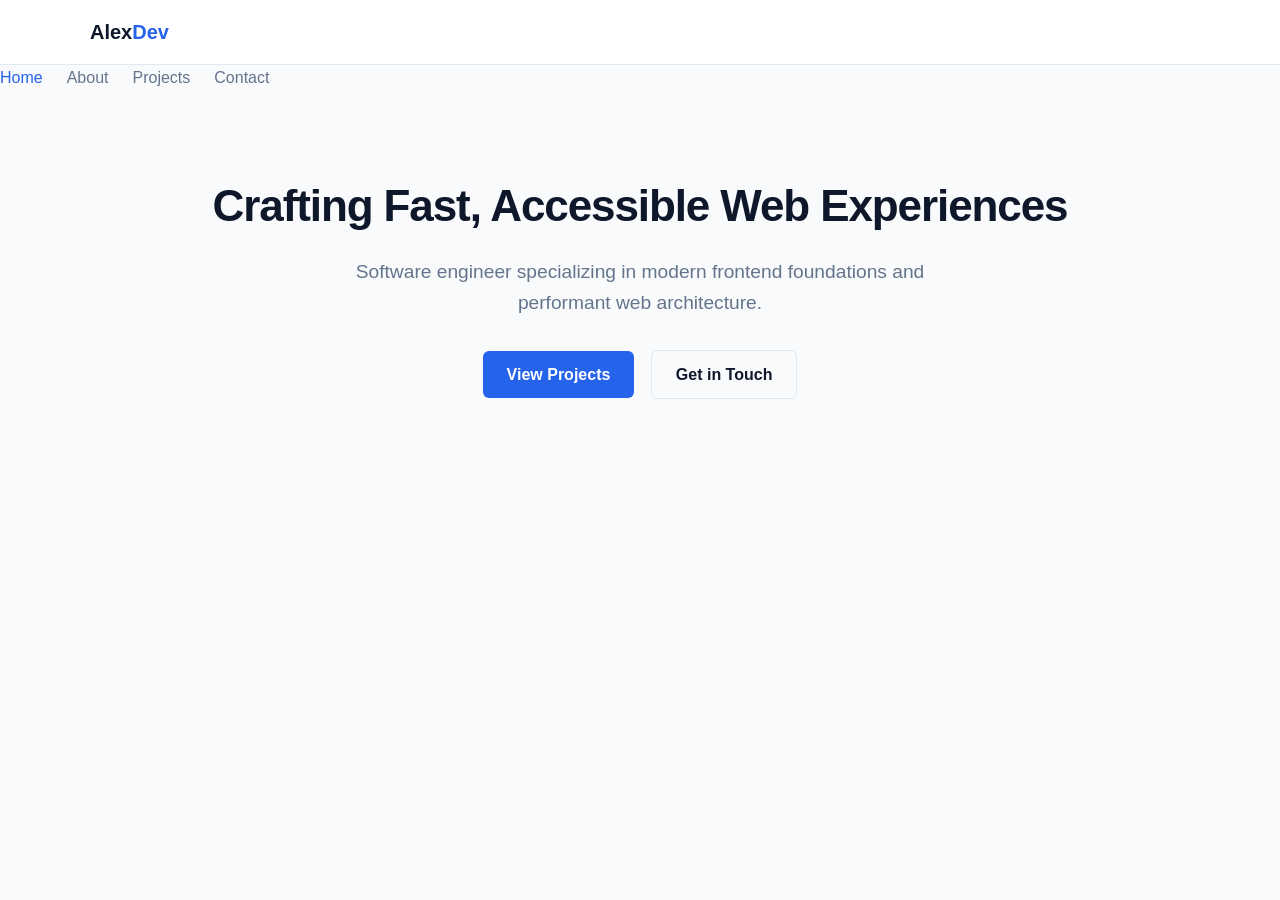
<file: index.html>
<!DOCTYPE html>
<html lang="en">
<head>
  <meta charset="UTF-8">
  <meta name="viewport" content="width=device-width, initial-scale=1.0">
  <title>Developer Portfolio</title>
  <link rel="stylesheet" href="css/style.css">
</head>
<body>
  <header class="site-header">
    <div class="container">
      <a href="index.html" class="logo">Alex<span>Dev</span></a>
    </div>
  </header>
      <nav class="site-nav">
        <ul>
          <li><a href="index.html" class="active">Home</a></li>
          <li><a href="about.html">About</a></li>
          <li><a href="projects.html">Projects</a></li>
          <li><a href="contact.html">Contact</a></li>
        </ul>
      </nav>
  <main>
    <section class="hero">
      <div class="container">
        <h1 class="hero-title">Crafting Fast, Accessible Web Experiences</h1>
        <p class="hero-subtitle">Software engineer specializing in modern frontend foundations and performant web architecture.</p>
        <div class="hero-actions">
          <a href="projects.html" class="btn btn-primary">View Projects</a>
          <a href="contact.html" class="btn btn-secondary">Get in Touch</a>
        </div>
      </div>
    </section>
  </main>
</file>
<file: css/style.css>
:root {
  --font-main: -apple-system, BlinkMacSystemFont, "Segoe UI", Roboto, sans-serif;
  --bg-color: #f8fafc;
  --text-color: #0f172a;
  --primary: #2563eb;
  --border: #e2e8f0;
}

* { box-sizing: border-box; margin: 0; padding: 0; }
body { font-family: var(--font-main); background: var(--bg-color); color: var(--text-color); line-height: 1.6; }
.site-header { position: sticky; top: 0; background: #ffffff; border-bottom: 1px solid var(--border); z-index: 100; padding: 1rem 0; }
.container { width: 90%; max-width: 1100px; margin: 0 auto; }
.logo { font-size: 1.25rem; font-weight: 700; text-decoration: none; color: var(--text-color); }
.logo span { color: var(--primary); }
.site-nav ul { display: flex; list-style: none; gap: 1.5rem; }
.site-nav a { text-decoration: none; color: #64748b; font-weight: 500; transition: color 0.2s; }
.site-nav a:hover, .site-nav a.active { color: var(--primary); }
.hero { padding: 5rem 0; text-align: center; }
.hero-title { font-size: 2.75rem; letter-spacing: -0.025em; margin-bottom: 1rem; }
.hero-subtitle { font-size: 1.2rem; color: #64748b; max-width: 600px; margin: 0 auto 2rem; }
.btn { display: inline-block; padding: 0.65rem 1.5rem; border-radius: 6px; font-weight: 600; text-decoration: none; }
.btn-primary { background: var(--primary); color: #fff; }
.btn-secondary { background: transparent; border: 1px solid var(--border); color: var(--text-color); margin-left: 0.75rem; }

/* Module typography optimization */
.section-13 { padding: 2rem 0; margin-bottom: 1rem; }

/* Module dark-mode optimization */
.section-19 { padding: 2rem 0; margin-bottom: 1rem; }

/* Module grid-layouts optimization */
.section-25 { padding: 2rem 0; margin-bottom: 1rem; }

/* Module media-queries optimization */
.section-31 { padding: 2rem 0; margin-bottom: 1rem; }

/* Module animations optimization */
.section-37 { padding: 2rem 0; margin-bottom: 1rem; }

/* Module transitions optimization */
.section-43 { padding: 2rem 0; margin-bottom: 1rem; }

/* Module spacing optimization */
.section-49 { padding: 2rem 0; margin-bottom: 1rem; }

/* Module typography optimization */
.section-55 { padding: 2rem 0; margin-bottom: 1rem; }

/* Module dark-mode optimization */
.section-61 { padding: 2rem 0; margin-bottom: 1rem; }

/* Module grid-layouts optimization */
.section-67 { padding: 2rem 0; margin-bottom: 1rem; }

/* Module media-queries optimization */
.section-73 { padding: 2rem 0; margin-bottom: 1rem; }

/* Module animations optimization */
.section-79 { padding: 2rem 0; margin-bottom: 1rem; }

/* Module transitions optimization */
.section-85 { padding: 2rem 0; margin-bottom: 1rem; }

/* Module spacing optimization */
.section-91 { padding: 2rem 0; margin-bottom: 1rem; }

/* Module typography optimization */
.section-97 { padding: 2rem 0; margin-bottom: 1rem; }

/* Module dark-mode optimization */
.section-103 { padding: 2rem 0; margin-bottom: 1rem; }

/* Module grid-layouts optimization */
.section-109 { padding: 2rem 0; margin-bottom: 1rem; }

/* Module media-queries optimization */
.section-115 { padding: 2rem 0; margin-bottom: 1rem; }

/* Module animations optimization */
.section-121 { padding: 2rem 0; margin-bottom: 1rem; }

/* Module transitions optimization */
.section-127 { padding: 2rem 0; margin-bottom: 1rem; }

/* Module spacing optimization */
.section-133 { padding: 2rem 0; margin-bottom: 1rem; }

/* Module typography optimization */
.section-139 { padding: 2rem 0; margin-bottom: 1rem; }

/* Module dark-mode optimization */
.section-145 { padding: 2rem 0; margin-bottom: 1rem; }

/* Module grid-layouts optimization */
.section-151 { padding: 2rem 0; margin-bottom: 1rem; }
</file>
